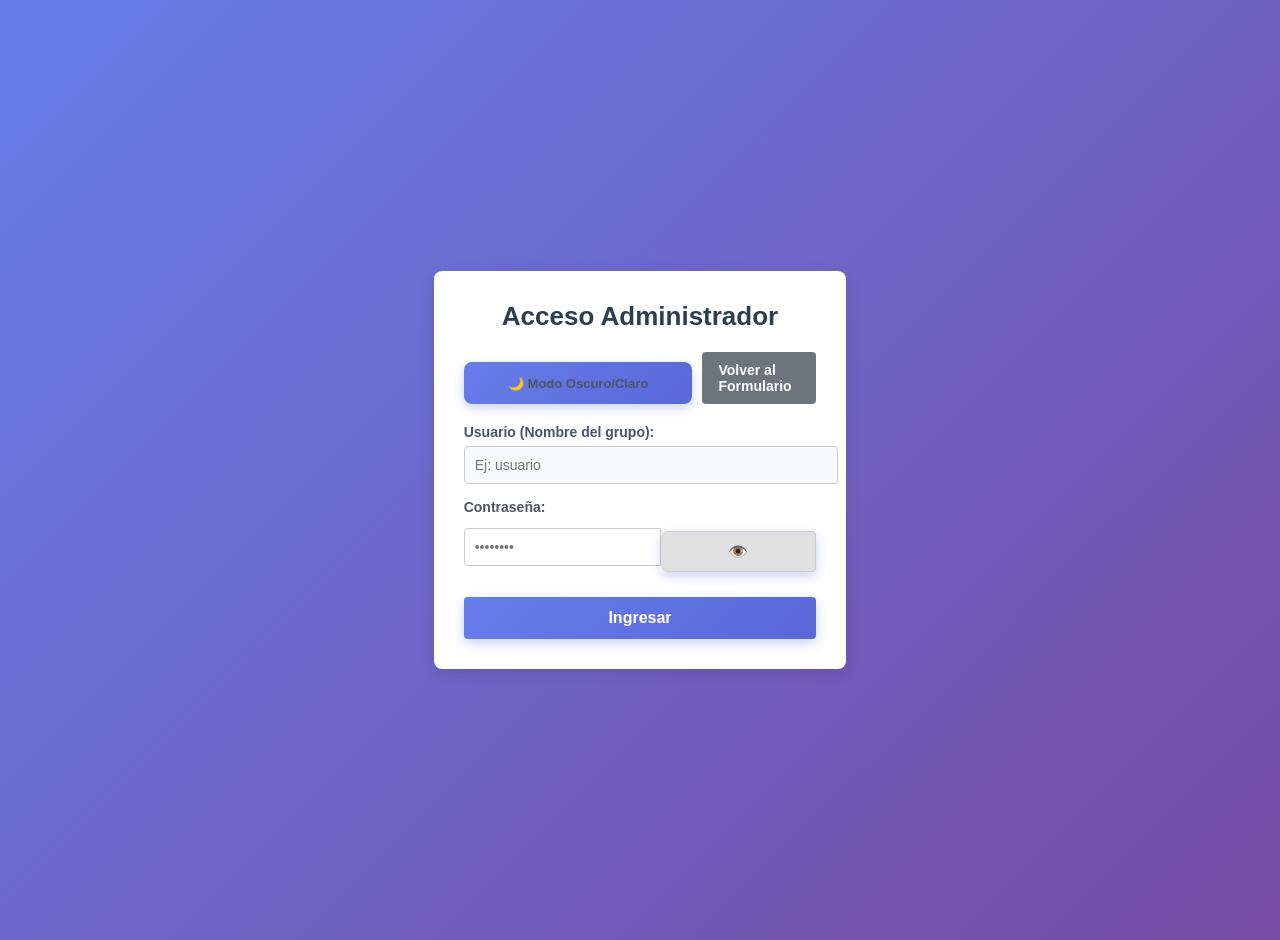
<file: admin.html>
<!DOCTYPE html>
<html lang="es">
<head>
  <meta charset="UTF-8">
  <meta name="viewport" content="width=device-width, initial-scale=1.0">
  <title>Panel de Administración</title>
  <link rel="stylesheet" href="css/styles.css">
  <link rel="stylesheet" href="css/theme.css">
</head>
<body>

  <!-- Formulario de Login-->
  <div id="contenedor-login" class="login-card">
    <h2>Acceso Administrador</h2>
    <div style="display: flex; gap: 10px; margin-bottom: 20px; justify-content: center;">
      <button type="button" id="btn-tema-login" class="btn-secundario">🌙 Modo Oscuro/Claro</button>
      <a href="index.html" class="btn-regreso">Volver al Formulario</a>
    </div>
    <form id="form-login">
      
      <div class="form-group">
        <label for="input-usuario">Usuario (Nombre del grupo):</label>
        <input type="text" id="input-usuario" placeholder="Ej: usuario" required>
      </div>

      <div class="form-group">
        <label for="input-password">Contraseña:</label>
        <div class="wrapper-input">
          <input type="password" id="input-password" placeholder="••••••••" required>
          <button type="button" id="btn-ojito" title="Mostrar/Ocultar contraseña">👁️️</button>
        </div>
      </div>

      <button type="submit" id="btn-ingresar">Ingresar</button>
    </form>
  </div>

  <!-- Panel General (Oculto por defecto)-->
  <div id="panel-admin" class="oculto">
    
    <header class="admin-header">
      <h1>Panel de Gestión de Inscriptos</h1>
      <div class="acciones-header">
        <button id="btn-tema">🌙 Modo Oscuro</button>
        <a href="index.html" class="btn-regreso">Volver al Formulario</a>
      </div>
    </header>

    <main class="admin-main">
      <div class="bar-herramientas">
        <input type="text" id="input-busqueda" placeholder="Buscar por Apellido, Nombre, Documento o Email...">
        
        <div class="contador-container">
          Total de inscriptos: <span id="contador-inscriptos">0</span>
        </div>
      </div>

      <table id="tabla-inscriptos">
        <thead>
          <tr>
            <th>Apellido</th>
            <th>Nombre</th>
            <th>Documento</th>
            <th>Email</th>
            <th>Celular</th>
            <th>Empresa</th>
            <th>Cargo</th>
            <th>Acciones</th>
          </tr>
        </thead>
        <tbody id="tabla-body">
          <!-- El Compañero 4 inyectará las filas dinámicamente -->
        </tbody>
      </table>
    </main>

  </div>

  <script src="js/admin.js"></script>
</body>
</html>
</file>
<file: css/styles.css>
* {
<<<<<<< HEAD
    box-sizing: border-box;
    margin: 0;
    padding: 0;
}

body {
    font-family: 'Segoe UI', Tahoma, Geneva, Verdana, sans-serif;
    /* Fondo con un degradado moderno y elegante */
    background: linear-gradient(135deg, #667eea 0%, #764ba2 100%);
    display: flex;
    justify-content: center;
    align-items: center;
    min-height: 100vh;
    padding: 20px;
}

.contenedor-formulario {
    background-color: #ffffff;
    padding: 40px;
    border-radius: 16px;
    /* Sombra más profunda y difuminada para efecto "tarjeta flotante" */
    box-shadow: 0 10px 30px rgba(0, 0, 0, 0.15);
    width: 100%;
    max-width: 550px;
}

h2 {
    text-align: center;
    color: #2d3748;
    margin-bottom: 8px;
    font-size: 26px;
}

.instrucciones {
    text-align: center;
    color: #718096;
    font-size: 14px;
    margin-bottom: 25px;
}

.grupo-input {
    margin-bottom: 20px;
}

label {
    display: block;
    margin-bottom: 6px;
    font-weight: 600;
    color: #4a5568;
    font-size: 14px;
}

input[type="text"],
input[type="number"],
input[type="email"],
input[type="file"] {
    width: 100%;
    padding: 12px 14px;
    border: 2px solid #e2e8f0;
    border-radius: 8px;
    font-size: 15px;
    color: #2d3748;
    background-color: #f8fafc;
    /* Transición suave para cuando cambie de color */
    transition: all 0.3s ease;
}

/* Efecto moderno cuando el usuario hace clic en el input */
input:focus {
    border-color: #667eea;
    background-color: #ffffff;
    box-shadow: 0 0 0 4px rgba(102, 126, 234, 0.15);
    outline: none;
}

input[type="file"] {
    padding: 9px;
    background-color: #f8fafc;
}

small {
    display: block;
    margin-top: 5px;
    color: #a0aec0;
    font-size: 12px;
}

button {
    width: 100%;
    padding: 14px;
    background: linear-gradient(135deg, #667eea 0%, #5a67d8 100%);
    color: white;
    border: none;
    border-radius: 8px;
    font-size: 16px;
    font-weight: bold;
    cursor: pointer;
    transition: all 0.3s ease;
    margin-top: 10px;
    box-shadow: 0 4px 12px rgba(90, 103, 216, 0.3);
}

button:hover {
    background: linear-gradient(135deg, #5a67d8 0%, #4c51bf 100%);
    transform: translateY(-2px); /* Pequeño efecto de elevación */
    box-shadow: 0 6px 15px rgba(90, 103, 216, 0.4);
}

button:active {
    transform: translateY(0);
}

/* Estilos para el botón de acceso al administrador */
.acceso-admin {
    text-align: center;
    margin-top: 25px;
    padding-top: 20px;
    border-top: 1px solid #e2e8f0;
}

.btn-secundario {
    display: inline-block;
    padding: 10px 18px;
    background-color: #edf2f7;
    color: #4a5568;
    text-decoration: none;
    border-radius: 8px;
    font-size: 13px;
    font-weight: 600;
    transition: all 0.3s ease;
}

.btn-secundario:hover {
    background-color: #e2e8f0;
    color: #2d3748;
}

/* --- CLASES PARA MANEJO DE ERRORES (Requeridas para la lógica) --- */

input.campo-invalido,
input[type="text"].campo-invalido,
input[type="number"].campo-invalido,
input[type="email"].campo-invalido,
input[type="file"].campo-invalido {
    border: 2px solid #e53e3e !important;
    background-color: #fff5f5 !important;
    box-shadow: 0 0 0 4px rgba(229, 62, 62, 0.15) !important;
}

.error-texto {
    color: #e53e3e;
    font-size: 12px;
    margin-top: 5px;
    display: block;
    font-weight: 600;
    min-height: 16px;
=======
  box-sizing: border-box;
  margin: 0;
  padding: 0;
  font-family: Arial, sans-serif;
  transition: background-color 0.3s, color 0.3s;
}

body {
  background-color: #f4f6f9;
  color: #333;
  min-height: 100vh;
  padding: 20px;
}

.oculto {
  display: none !important;
}

/* Login Card */
.login-card {
  background: #ffffff;
  max-width: 400px;
  margin: 80px auto;
  padding: 30px;
  border-radius: 8px;
  box-shadow: 0 4px 15px rgba(0, 0, 0, 0.1);
}

.login-card h2 {
  text-align: center;
  margin-bottom: 20px;
  color: #2c3e50;
}

.form-group {
  margin-bottom: 15px;
  display: flex;
  flex-direction: column;
}

.form-group label {
  font-weight: bold;
  margin-bottom: 6px;
  font-size: 14px;
}

.form-group input {
  padding: 10px;
  border: 1px solid #ccc;
  border-radius: 4px;
  font-size: 14px;
}

.wrapper-input {
  display: flex;
  align-items: center;
}

.wrapper-input input {
  flex: 1;
  border-top-right-radius: 0;
  border-bottom-right-radius: 0;
}

#btn-ojito {
  padding: 10px 12px;
  background: #e0e0e0;
  border: 1px solid #ccc;
  border-left: none;
  cursor: pointer;
  border-top-right-radius: 4px;
  border-bottom-right-radius: 4px;
}

#btn-ingresar {
  width: 100%;
  padding: 12px;
  background-color: #007bff;
  color: white;
  border: none;
  border-radius: 4px;
  font-size: 16px;
  font-weight: bold;
  cursor: pointer;
  margin-top: 10px;
}

/* Panel Admin */
#panel-admin {
  max-width: 1100px;
  margin: 0 auto;
}

.admin-header {
  display: flex;
  justify-content: space-between;
  align-items: center;
  margin-bottom: 25px;
  padding-bottom: 15px;
  border-bottom: 2px solid #e0e0e0;
}

.acciones-header {
  display: flex;
  gap: 12px;
}

#btn-tema {
  padding: 10px 16px;
  background-color: #343a40;
  color: #fff;
  border: none;
  border-radius: 4px;
  cursor: pointer;
  font-weight: bold;
}

.btn-regreso {
  padding: 10px 16px;
  background-color: #6c757d;
  color: #fff;
  border-radius: 4px;
  text-decoration: none;
  font-size: 14px;
  font-weight: bold;
}

.bar-herramientas {
  display: flex;
  justify-content: space-between;
  align-items: center;
  margin-bottom: 20px;
  gap: 15px;
}

#input-busqueda {
  flex: 1;
  padding: 10px 14px;
  border: 1px solid #ccc;
  border-radius: 4px;
}

.contador-container {
  font-size: 16px;
  font-weight: bold;
  background: #e9ecef;
  padding: 10px 15px;
  border-radius: 4px;
}

#contador-inscriptos {
  color: #007bff;
}

/* Tabla */
table {
  width: 100%;
  border-collapse: collapse;
  background: #ffffff;
  border-radius: 8px;
  overflow: hidden;
  box-shadow: 0 4px 10px rgba(0, 0, 0, 0.05);
}

th, td {
  padding: 12px 15px;
  text-align: left;
  border-bottom: 1px solid #eee;
  font-size: 14px;
}

th {
  background-color: #007bff;
  color: white;
>>>>>>> origin/feature/admin-interfaz
}
</file>
<file: css/theme.css>
/* Estilos para el Modo Oscuro */
body.dark-mode {
  background-color: #121212;
  color: #e0e0e0;
}

body.dark-mode .login-card,
body.dark-mode .contenedor-formulario,
body.dark-mode table {
  background-color: #1e1e1e;
  color: #e0e0e0;
  box-shadow: 0 4px 15px rgba(0, 0, 0, 0.5);
}

body.dark-mode tr:hover {
  background-color: #2a2a2a;
}

body.dark-mode th {
  background-color: #0d6efd;
}

body.dark-mode td {
  border-bottom-color: #333;
}

body.dark-mode #input-busqueda,
body.dark-mode .form-group input {
  background-color: #2d2d2d;
  color: #fff;
  border-color: #444;
}

body.dark-mode #btn-ojito {
  background: #3d3d3d;
  color: #fff;
  border-color: #444;
}

body.dark-mode .contador-container {
  background: #2d2d2d;
  color: #fff;
}

body.dark-mode #contador-inscriptos {
  color: #6ea8fe;
}
</file>
